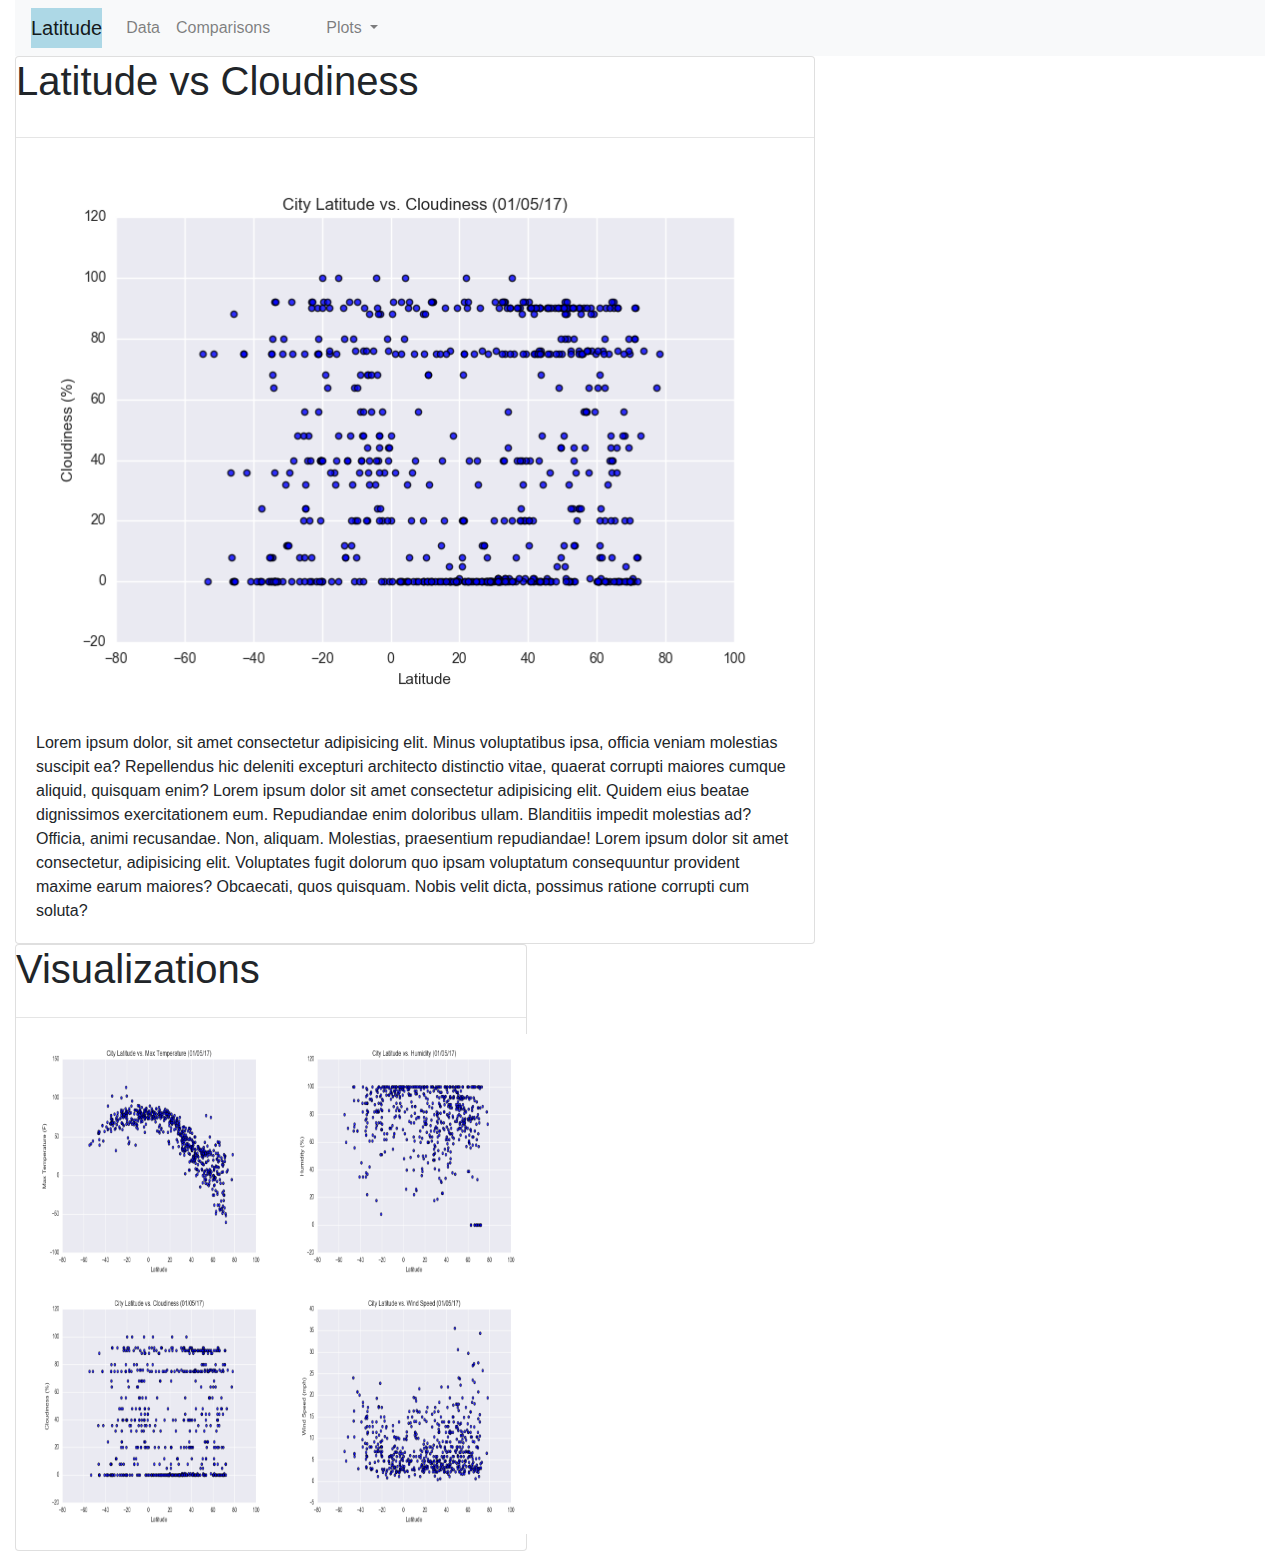
<file: Cloudiness.html>
<!DOCTYPE html>
<html lang="en">

<head>

  <meta charset="utf-8">
  <meta name="viewport" content="width=device-width, initial-scale=1, shrink-to-fit=no">
  <link rel="stylesheet" href="https://stackpath.bootstrapcdn.com/bootstrap/4.3.1/css/bootstrap.min.css"
    integrity="sha384-ggOyR0iXCbMQv3Xipma34MD+dH/1fQ784/j6cY/iJTQUOhcWr7x9JvoRxT2MZw1T" crossorigin="anonymous">
  <link rel="stylesheet" href="./styles.css">
  </link>
  <title>Cloudiness</title>
</head>
<div class="container-fluid">
  <nav class="navbar navbar-expand-sm bg-light navbar-light">
    <!-- Brand -->
    <a class="navbar-brand" href="./Landing_Page.html">Latitude</a>

    <!-- Links -->
    <ul class="navbar-nav">
      <li class="nav-item">
        <a class="nav-link" href="./Data.html">Data</a>
      </li>
      <li class="nav-item">
        <a class="nav-link" href="./Comparisons.html">Comparisons</a>
      </li>


      <!-- Dropdown -->
      <ul class="nav-item dropdown">
        <a class="nav-link dropdown-toggle" href="#" id="navbardrop" data-toggle="dropdown">
          Plots
        </a>
        <div class="dropdown-menu">
          <a class="dropdown-item" href="./Max_Temperature.html">Max Temperature</a>
          <a class="dropdown-item" href="./Humidity.html">Humidity</a>
          <a class="dropdown-item" href="./Cloudiness.html">Cloudiness</a>
          <a class="dropdown-item" href="./Wind_Speed.html">Wind Speed</a>

        </div>
      </ul>
    </ul>
  </nav>
</div>

<body>

  <div class="container-fluid">
    <div class="row">
      <div class="col">

        <div class="card" style="width: 50rem;">
          <h1 class="Display-4"> Latitude vs Cloudiness </h1>
          <hr class="my-4">

          <img src="./resources/Fig3.png" class="rounded float-left" alt="Cloudiness vs Latitude">
          <div class="card-body">
            Lorem ipsum dolor, sit amet consectetur adipisicing elit. Minus voluptatibus ipsa, officia veniam molestias
            suscipit ea? Repellendus hic deleniti excepturi architecto distinctio vitae, quaerat corrupti maiores cumque
            aliquid, quisquam enim?
            Lorem ipsum dolor sit amet consectetur adipisicing elit. Quidem eius beatae dignissimos exercitationem eum.
            Repudiandae enim doloribus ullam. Blanditiis impedit molestias ad? Officia, animi recusandae. Non, aliquam.
            Molestias, praesentium repudiandae!
            Lorem ipsum dolor sit amet consectetur, adipisicing elit. Voluptates fugit dolorum quo ipsam voluptatum
            consequuntur provident maxime earum maiores? Obcaecati, quos quisquam. Nobis velit dicta, possimus ratione
            corrupti cum soluta?


          </div>
        </div>
        </div>
        <div class="col">
        <div class="card" style="width: 32rem;">
          <h1 class="Display"> Visualizations </h1>
          <hr class="my">
          <div class="container">
            <ul class="list-unstyled row">
            <li class="list-item col-sm-6"><a href="./Max_Temperature.html"> <img src="./resources/Fig1.png" class="img-r"
              alt="Max Temperature vs Latitude"></li>
            <li class="list-item col-sm-6"><a href="./Humidity.html"> <img src="./resources/Fig2.png" class="img-r"
              alt="Max Humidity vs Latitude"></li>
            <li class="list-item col-sm-6"><a href="./Cloudiness.html"> <img src="./resources/Fig3.png" class="img-r"
              alt="Max Cloudiness vs Latitude"></li>
            <li class="list-item col-sm-6"><a href="./Wind_Speed.html"> <img src="./resources/Fig4.png" class="img-r"
              alt="Max Wind Speed vs Latitude"></li>
            </ul>
            </div>



</body>
<script src="https://code.jquery.com/jquery-3.3.1.slim.min.js"
  integrity="sha384-q8i/X+965DzO0rT7abK41JStQIAqVgRVzpbzo5smXKp4YfRvH+8abtTE1Pi6jizo" crossorigin="anonymous"></script>
<script src="https://cdnjs.cloudflare.com/ajax/libs/popper.js/1.14.7/umd/popper.min.js"
  integrity="sha384-UO2eT0CpHqdSJQ6hJty5KVphtPhzWj9WO1clHTMGa3JDZwrnQq4sF86dIHNDz0W1" crossorigin="anonymous"></script>
<script src="https://stackpath.bootstrapcdn.com/bootstrap/4.3.1/js/bootstrap.min.js"
  integrity="sha384-JjSmVgyd0p3pXB1rRibZUAYoIIy6OrQ6VrjIEaFf/nJGzIxFDsf4x0xIM+B07jRM" crossorigin="anonymous"></script>
</body>

</html>
</file>
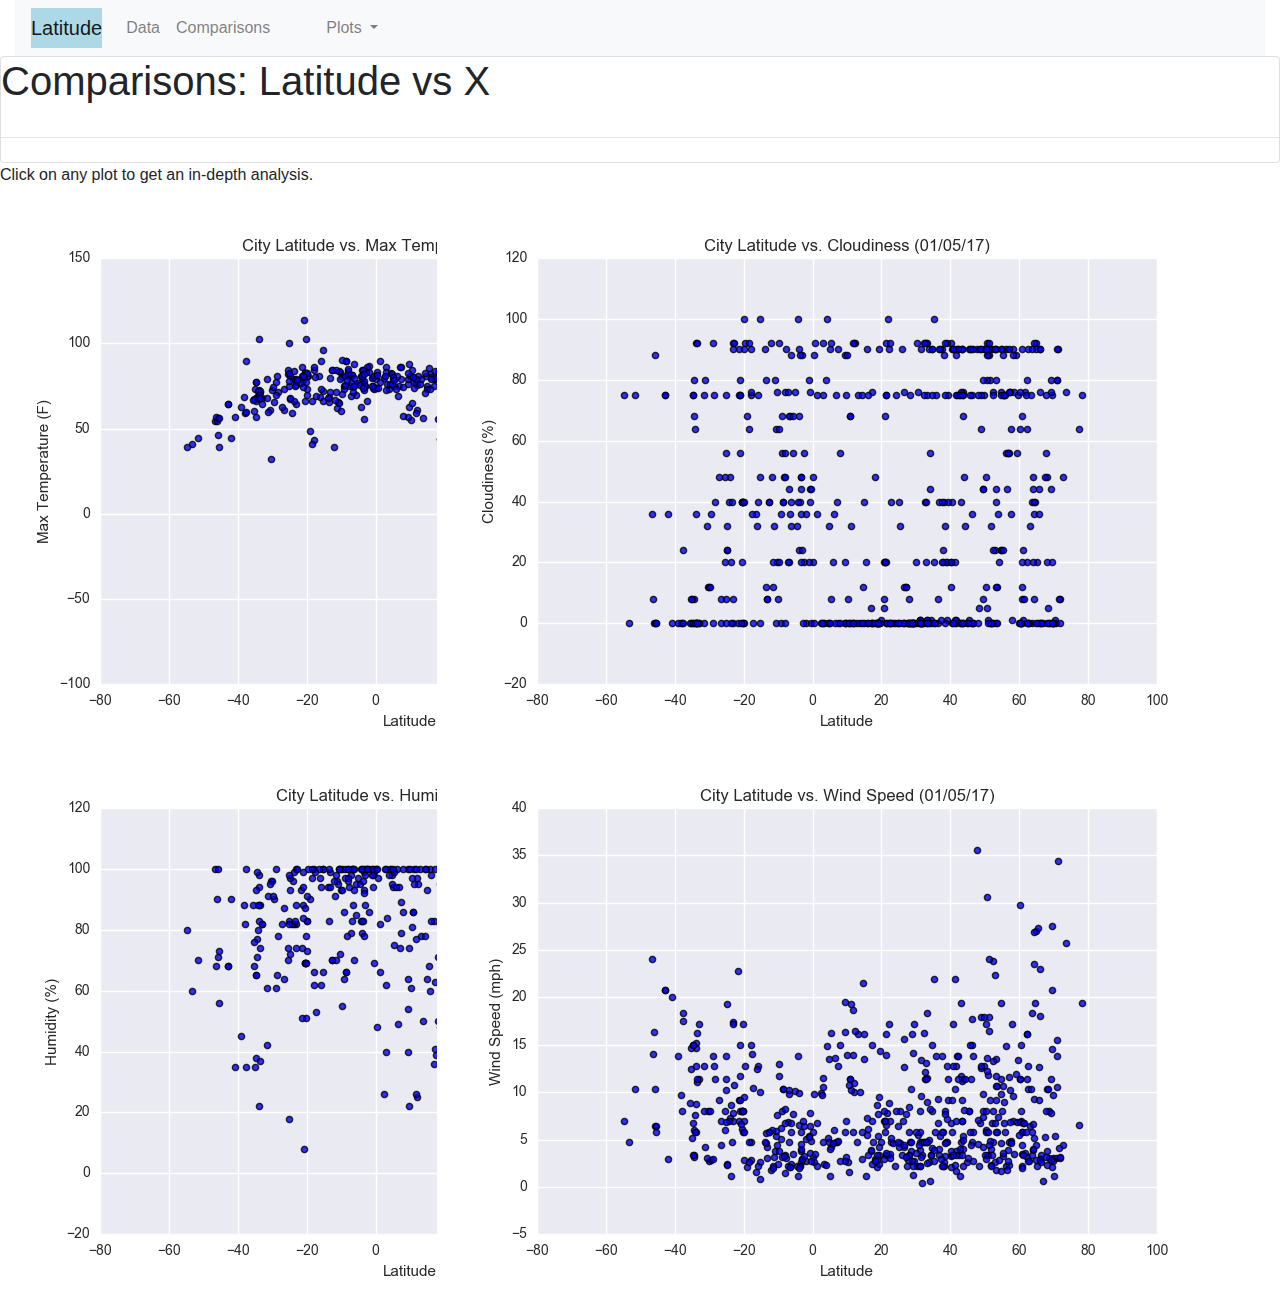
<file: Comparisons.html>
<!DOCTYPE html>
<html lang="en">

<head>

  <meta charset="utf-8">
  <meta name="viewport" content="width=device-width, initial-scale=1, shrink-to-fit=no">
  <link rel="stylesheet" href="https://stackpath.bootstrapcdn.com/bootstrap/4.3.1/css/bootstrap.min.css"
    integrity="sha384-ggOyR0iXCbMQv3Xipma34MD+dH/1fQ784/j6cY/iJTQUOhcWr7x9JvoRxT2MZw1T" crossorigin="anonymous">
    <link rel="stylesheet" href="./styles.css"></link>
  <title>Comparisons</title>
</head>
<div class="container-fluid">
<nav class="navbar navbar-expand-sm bg-light navbar-light">
  <!-- Brand -->
  <a class="navbar-brand" href="./Landing_Page.html">Latitude</a>

  <!-- Links -->
  <ul class="navbar-nav">
    <li class="nav-item">
      <a class="nav-link" href="./Data.html">Data</a>
    </li>
    <li class="nav-item">
      <a class="nav-link" href="./Comparisons.html">Comparisons</a>
    </li>

  
    <!-- Dropdown -->
    <ul class="nav-item dropdown">
      <a class="nav-link dropdown-toggle" href="#" id="navbardrop" data-toggle="dropdown">
        Plots
      </a>
      <div class="dropdown-menu">
        <a class="dropdown-item" href="./Max_Temperature.html">Max Temperature</a>
        <a class="dropdown-item" href="./Humidity.html">Humidity</a>
        <a class="dropdown-item" href="./Cloudiness.html">Cloudiness</a>
        <a class="dropdown-item" href="./Wind_Speed.html">Wind Speed</a>

      </div>
    </ul>
  </ul>
</nav>
</div>
<body>
  <div class = "card">
    <h1 class="Display-4"> Comparisons: Latitude vs X </h1>
    <hr class="my-4">
  </div> 
        </h1>
      
        <p>
          
          Click on any plot to get an in-depth analysis.

        </p>
        <div class= "row">

          <div class = "col-4">
                <a href="./Max_Temperature.html"> <img src="./resources/Fig1.png"  class="img" alt="Max Temperature vs Latitude">
                <a href="./Humidity.html"> <img src="./resources/Fig2.png"  class="img" alt="Max Humidity vs Latitude">
                </div>
                  <div class="col-2">
                  <a href="./Cloudiness.html"> <img src="./resources/Fig3.png"  class="img" alt="Max Cloudiness vs Latitude">
                <a href="./Wind_Speed.html"> <img src="./resources/Fig4.png"  class="img" alt="Max Wind Speed vs Latitude"></a>
              </div>
              </div>
          </div>
        </div>

      </body>
<script src="https://code.jquery.com/jquery-3.3.1.slim.min.js" integrity="sha384-q8i/X+965DzO0rT7abK41JStQIAqVgRVzpbzo5smXKp4YfRvH+8abtTE1Pi6jizo" crossorigin="anonymous"></script>
<script src="https://cdnjs.cloudflare.com/ajax/libs/popper.js/1.14.7/umd/popper.min.js" integrity="sha384-UO2eT0CpHqdSJQ6hJty5KVphtPhzWj9WO1clHTMGa3JDZwrnQq4sF86dIHNDz0W1" crossorigin="anonymous"></script>
<script src="https://stackpath.bootstrapcdn.com/bootstrap/4.3.1/js/bootstrap.min.js" integrity="sha384-JjSmVgyd0p3pXB1rRibZUAYoIIy6OrQ6VrjIEaFf/nJGzIxFDsf4x0xIM+B07jRM" crossorigin="anonymous"></script>
</body>
</html>
</file>
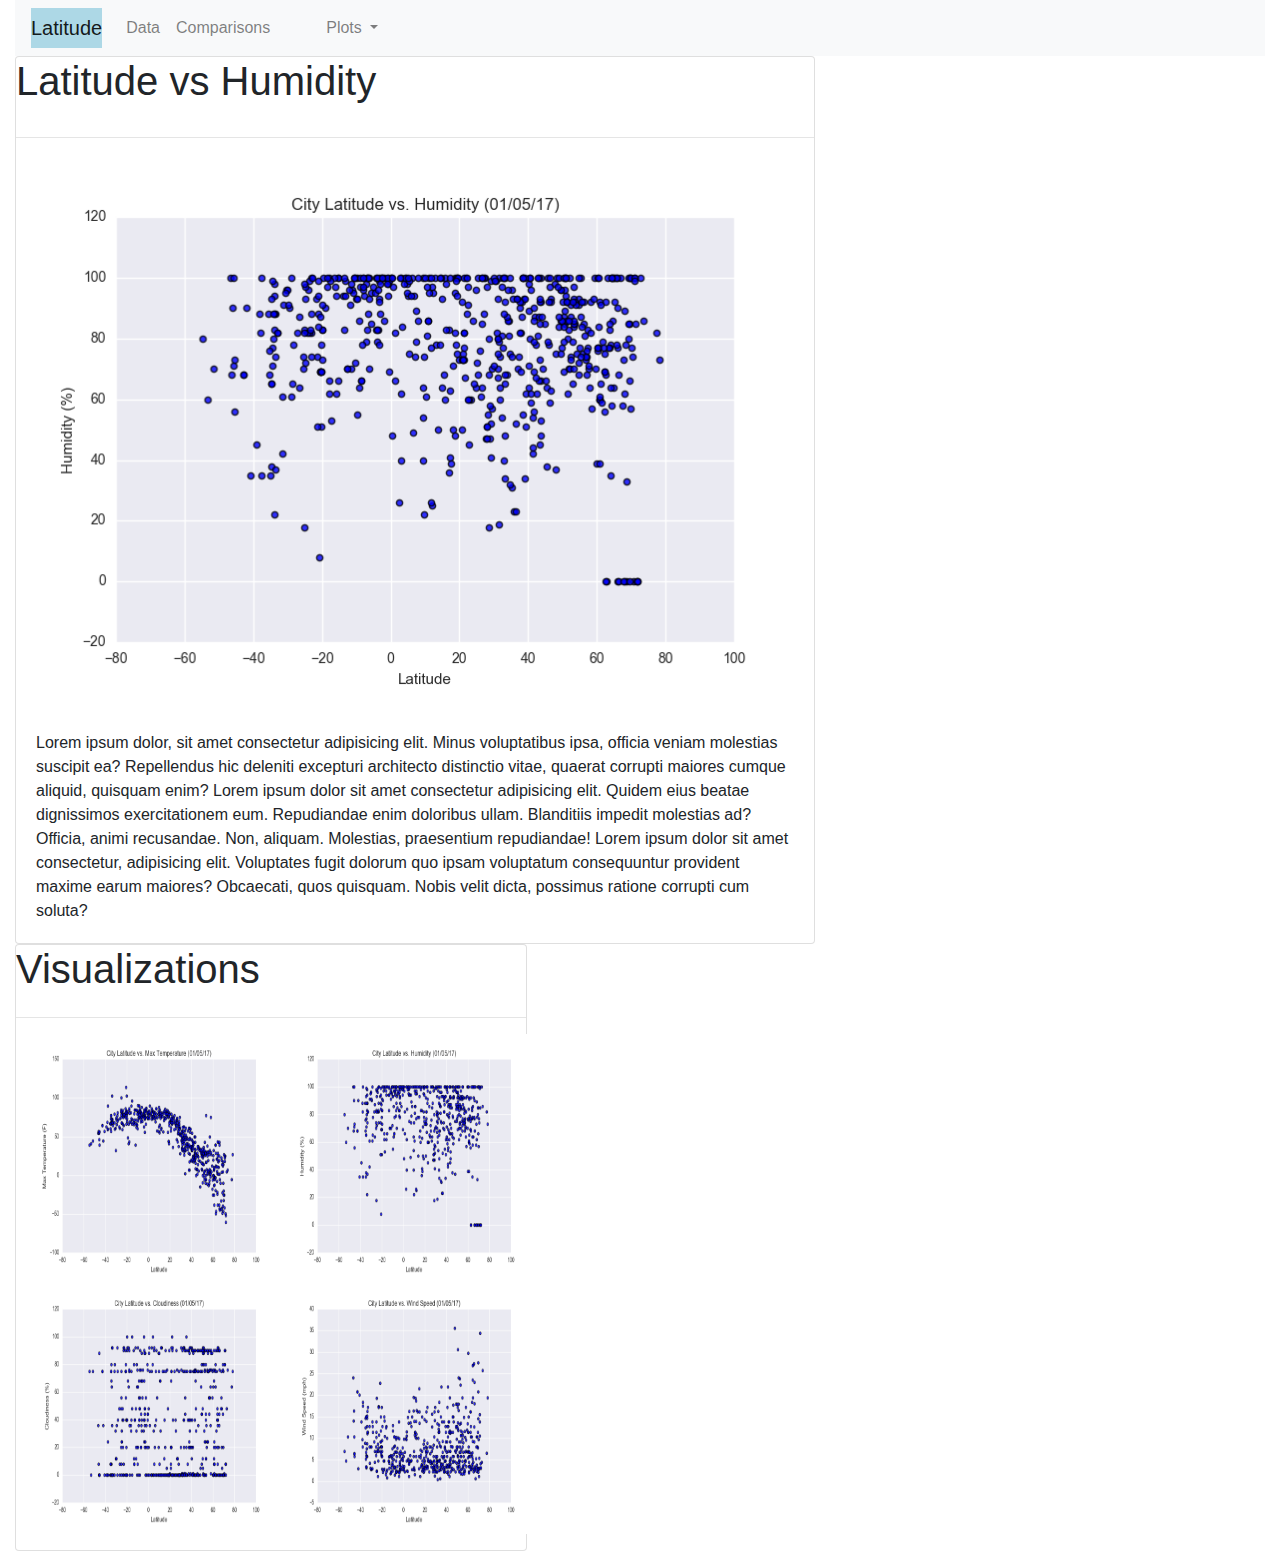
<file: Humidity.html>
<!DOCTYPE html>
<html lang="en">

<head>

  <meta charset="utf-8">
  <meta name="viewport" content="width=device-width, initial-scale=1, shrink-to-fit=no">
  <link rel="stylesheet" href="https://stackpath.bootstrapcdn.com/bootstrap/4.3.1/css/bootstrap.min.css"
    integrity="sha384-ggOyR0iXCbMQv3Xipma34MD+dH/1fQ784/j6cY/iJTQUOhcWr7x9JvoRxT2MZw1T" crossorigin="anonymous">
  <link rel="stylesheet" href="./styles.css">
  </link>
  <title>Humidity</title>
</head>
<div class="container-fluid">
  <nav class="navbar navbar-expand-sm bg-light navbar-light">
    <!-- Brand -->
    <a class="navbar-brand" href="./Landing_Page.html">Latitude</a>

    <!-- Links -->
    <ul class="navbar-nav">
      <li class="nav-item">
        <a class="nav-link" href="./Data.html">Data</a>
      </li>
      <li class="nav-item">
        <a class="nav-link" href="./Comparisons.html">Comparisons</a>
      </li>


      <!-- Dropdown -->
      <ul class="nav-item dropdown">
        <a class="nav-link dropdown-toggle" href="#" id="navbardrop" data-toggle="dropdown">
          Plots
        </a>
        <div class="dropdown-menu">
          <a class="dropdown-item" href="./Max_Temperature.html">Max Temperature</a>
          <a class="dropdown-item" href="./Humidity.html">Humidity</a>
          <a class="dropdown-item" href="./Cloudiness.html">Cloudiness</a>
          <a class="dropdown-item" href="./Wind_Speed.html">Wind Speed</a>

        </div>
      </ul>
    </ul>
  </nav>
</div>

<body>

  <div class="container-fluid">
    <div class="row">
      <div class="col">

        <div class="card" style="width: 50rem;">
          <h1 class="Display-4"> Latitude vs Humidity </h1>
          <hr class="my-4">

          <img src="./resources/Fig2.png" class="rounded float-left" alt="Humidity vs Latitude">
          <div class="card-body">
            Lorem ipsum dolor, sit amet consectetur adipisicing elit. Minus voluptatibus ipsa, officia veniam molestias
            suscipit ea? Repellendus hic deleniti excepturi architecto distinctio vitae, quaerat corrupti maiores cumque
            aliquid, quisquam enim?
            Lorem ipsum dolor sit amet consectetur adipisicing elit. Quidem eius beatae dignissimos exercitationem eum.
            Repudiandae enim doloribus ullam. Blanditiis impedit molestias ad? Officia, animi recusandae. Non, aliquam.
            Molestias, praesentium repudiandae!
            Lorem ipsum dolor sit amet consectetur, adipisicing elit. Voluptates fugit dolorum quo ipsam voluptatum
            consequuntur provident maxime earum maiores? Obcaecati, quos quisquam. Nobis velit dicta, possimus ratione
            corrupti cum soluta?


          </div>
        </div>
        </div>
        <div class="col">
        <div class="card" style="width: 32rem;">
          <h1 class="Display"> Visualizations </h1>
          <hr class="my">
          <div class="container">
            <ul class="list-unstyled row">
            <li class="list-item col-sm-6"><a href="./Max_Temperature.html"> <img src="./resources/Fig1.png" class="img-r"
              alt="Max Temperature vs Latitude"></li>
            <li class="list-item col-sm-6"><a href="./Humidity.html"> <img src="./resources/Fig2.png" class="img-r"
              alt="Max Humidity vs Latitude"></li>
            <li class="list-item col-sm-6"><a href="./Cloudiness.html"> <img src="./resources/Fig3.png" class="img-r"
              alt="Max Cloudiness vs Latitude"></li>
            <li class="list-item col-sm-6"><a href="./Wind_Speed.html"> <img src="./resources/Fig4.png" class="img-r"
              alt="Max Wind Speed vs Latitude"></li>
            </ul>
            </div>



</body>
<script src="https://code.jquery.com/jquery-3.3.1.slim.min.js"
  integrity="sha384-q8i/X+965DzO0rT7abK41JStQIAqVgRVzpbzo5smXKp4YfRvH+8abtTE1Pi6jizo" crossorigin="anonymous"></script>
<script src="https://cdnjs.cloudflare.com/ajax/libs/popper.js/1.14.7/umd/popper.min.js"
  integrity="sha384-UO2eT0CpHqdSJQ6hJty5KVphtPhzWj9WO1clHTMGa3JDZwrnQq4sF86dIHNDz0W1" crossorigin="anonymous"></script>
<script src="https://stackpath.bootstrapcdn.com/bootstrap/4.3.1/js/bootstrap.min.js"
  integrity="sha384-JjSmVgyd0p3pXB1rRibZUAYoIIy6OrQ6VrjIEaFf/nJGzIxFDsf4x0xIM+B07jRM" crossorigin="anonymous"></script>
</body>

</html>
</file>
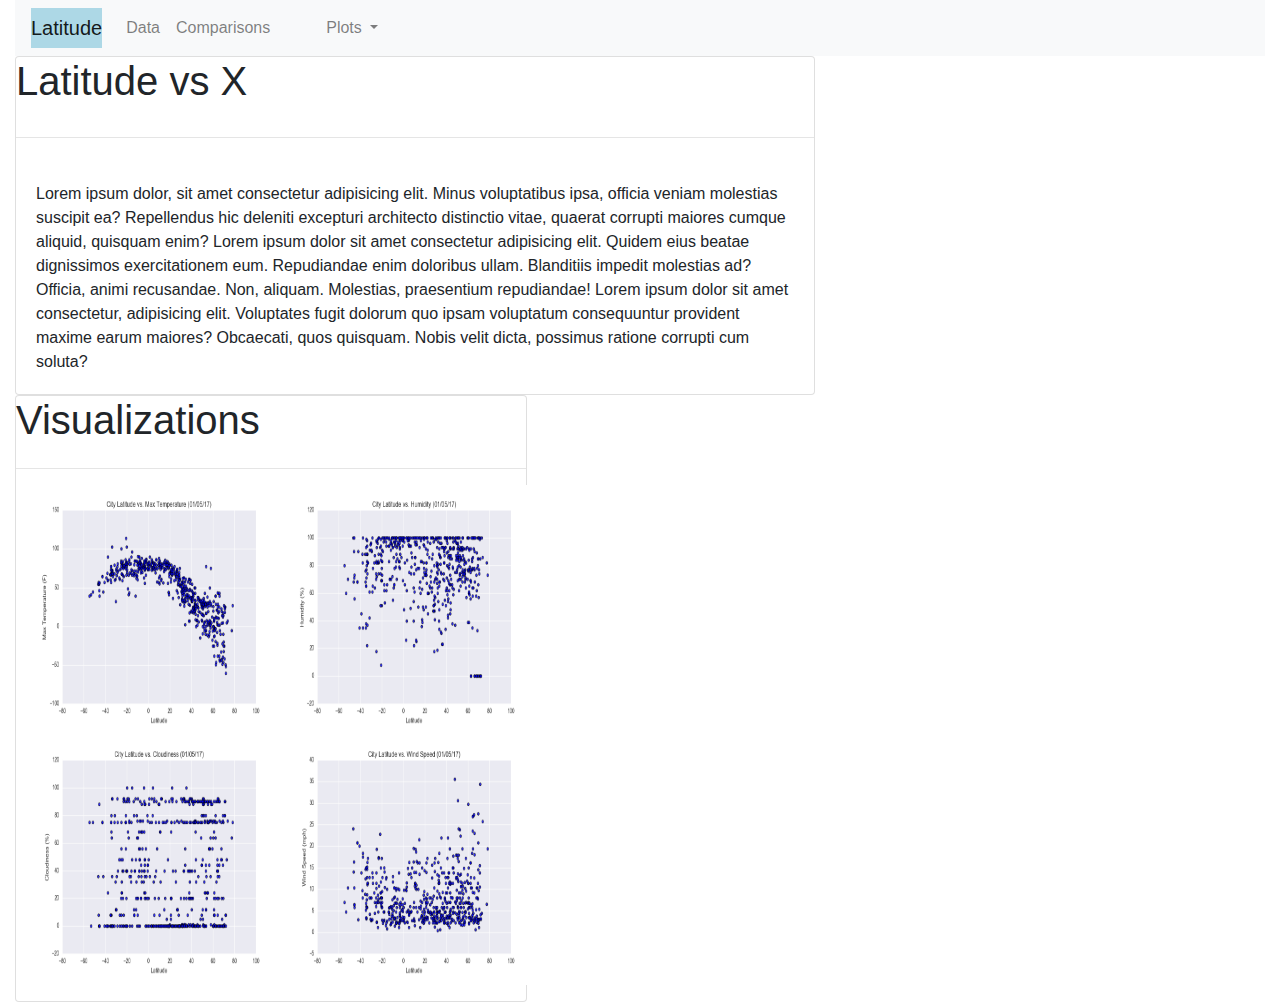
<file: Landing_Page.html>
<!DOCTYPE html>
<html lang="en">

<head>

  <meta charset="utf-8">
  <meta name="viewport" content="width=device-width, initial-scale=1, shrink-to-fit=no">
  <link rel="stylesheet" href="https://stackpath.bootstrapcdn.com/bootstrap/4.3.1/css/bootstrap.min.css"
    integrity="sha384-ggOyR0iXCbMQv3Xipma34MD+dH/1fQ784/j6cY/iJTQUOhcWr7x9JvoRxT2MZw1T" crossorigin="anonymous">
  <link rel="stylesheet" href="./styles.css">
  </link>
  <title>Landing Page</title>
</head>
<div class="container-fluid">
  <nav class="navbar navbar-expand-sm bg-light navbar-light">
    <!-- Brand -->
    <a class="navbar-brand" href="./Landing_Page.html">Latitude</a>

    <!-- Links -->
    <ul class="navbar-nav">
      <li class="nav-item">
        <a class="nav-link" href="./Data.html">Data</a>
      </li>
      <li class="nav-item">
        <a class="nav-link" href="./Comparisons.html">Comparisons</a>
      </li>


      <!-- Dropdown -->
      <ul class="nav-item dropdown">
        <a class="nav-link dropdown-toggle" href="#" id="navbardrop" data-toggle="dropdown">
          Plots
        </a>
        <div class="dropdown-menu">
          <a class="dropdown-item" href="./Max_Temperature.html">Max Temperature</a>
          <a class="dropdown-item" href="./Humidity.html">Humidity</a>
          <a class="dropdown-item" href="./Cloudiness.html">Cloudiness</a>
          <a class="dropdown-item" href="./Wind_Speed.html">Wind Speed</a>

        </div>
      </ul>
    </ul>
  </nav>
</div>

<body>

  <div class="container-fluid">
    <div class="row">
      <div class="col">

        <div class="card" style="width: 50rem;">
          <h1 class="Display-4"> Latitude vs X </h1>
          <hr class="my-4">


          <div class="card-body">
            Lorem ipsum dolor, sit amet consectetur adipisicing elit. Minus voluptatibus ipsa, officia veniam molestias
            suscipit ea? Repellendus hic deleniti excepturi architecto distinctio vitae, quaerat corrupti maiores cumque
            aliquid, quisquam enim?
            Lorem ipsum dolor sit amet consectetur adipisicing elit. Quidem eius beatae dignissimos exercitationem eum.
            Repudiandae enim doloribus ullam. Blanditiis impedit molestias ad? Officia, animi recusandae. Non, aliquam.
            Molestias, praesentium repudiandae!
            Lorem ipsum dolor sit amet consectetur, adipisicing elit. Voluptates fugit dolorum quo ipsam voluptatum
            consequuntur provident maxime earum maiores? Obcaecati, quos quisquam. Nobis velit dicta, possimus ratione
            corrupti cum soluta?


          </div>
        </div>
        </div>
        <div class="col">
        <div class="card" style="width: 32rem;">
          <h1 class="Display"> Visualizations </h1>
          <hr class="my">
          <div class="container">
            <ul class="list-unstyled row">
            <li class="list-item col-sm-6"><a href="./Max_Temperature.html"> <img src="./resources/Fig1.png" class="img-r"
              alt="Max Temperature vs Latitude"></li>
            <li class="list-item col-sm-6"><a href="./Humidity.html"> <img src="./resources/Fig2.png" class="img-r"
              alt="Max Humidity vs Latitude"></li>
            <li class="list-item col-sm-6"><a href="./Cloudiness.html"> <img src="./resources/Fig3.png" class="img-r"
              alt="Max Cloudiness vs Latitude"></li>
            <li class="list-item col-sm-6"><a href="./Wind_Speed.html"> <img src="./resources/Fig4.png" class="img-r"
              alt="Max Wind Speed vs Latitude"></li>
            </ul>
            </div>



</body>
<script src="https://code.jquery.com/jquery-3.3.1.slim.min.js"
  integrity="sha384-q8i/X+965DzO0rT7abK41JStQIAqVgRVzpbzo5smXKp4YfRvH+8abtTE1Pi6jizo" crossorigin="anonymous"></script>
<script src="https://cdnjs.cloudflare.com/ajax/libs/popper.js/1.14.7/umd/popper.min.js"
  integrity="sha384-UO2eT0CpHqdSJQ6hJty5KVphtPhzWj9WO1clHTMGa3JDZwrnQq4sF86dIHNDz0W1" crossorigin="anonymous"></script>
<script src="https://stackpath.bootstrapcdn.com/bootstrap/4.3.1/js/bootstrap.min.js"
  integrity="sha384-JjSmVgyd0p3pXB1rRibZUAYoIIy6OrQ6VrjIEaFf/nJGzIxFDsf4x0xIM+B07jRM" crossorigin="anonymous"></script>
</body>

</html>
</file>
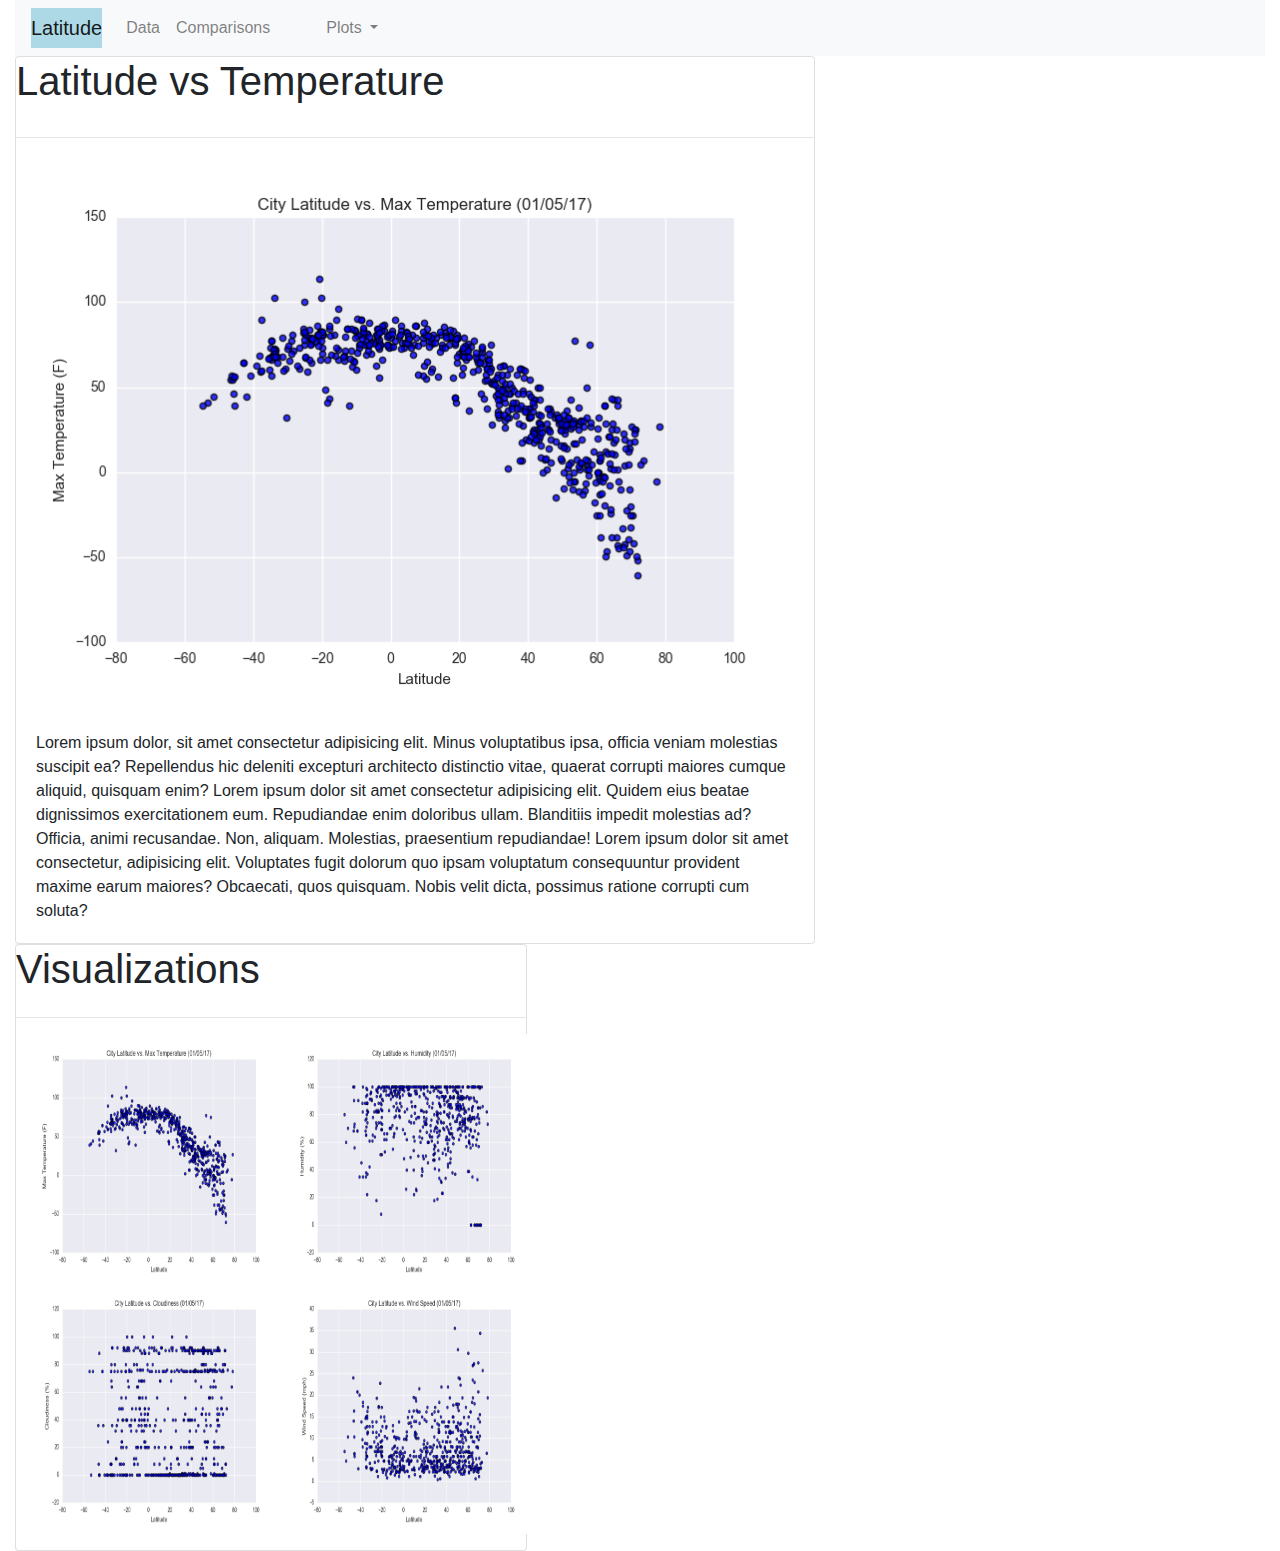
<file: Max_Temperature.html>
<!DOCTYPE html>
<html lang="en">

<head>

  <meta charset="utf-8">
  <meta name="viewport" content="width=device-width, initial-scale=1, shrink-to-fit=no">
  <link rel="stylesheet" href="https://stackpath.bootstrapcdn.com/bootstrap/4.3.1/css/bootstrap.min.css"
    integrity="sha384-ggOyR0iXCbMQv3Xipma34MD+dH/1fQ784/j6cY/iJTQUOhcWr7x9JvoRxT2MZw1T" crossorigin="anonymous">
  <link rel="stylesheet" href="./styles.css">
  </link>
  <title>Max_Temperature</title>
</head>
<div class="container-fluid">
  <nav class="navbar navbar-expand-sm bg-light navbar-light">
    <!-- Brand -->
    <a class="navbar-brand" href="./Landing_Page.html">Latitude</a>

    <!-- Links -->
    <ul class="navbar-nav">
      <li class="nav-item">
        <a class="nav-link" href="./Data.html">Data</a>
      </li>
      <li class="nav-item">
        <a class="nav-link" href="./Comparisons.html">Comparisons</a>
      </li>


      <!-- Dropdown -->
      <ul class="nav-item dropdown">
        <a class="nav-link dropdown-toggle" href="#" id="navbardrop" data-toggle="dropdown">
          Plots
        </a>
        <div class="dropdown-menu">
          <a class="dropdown-item" href="./Max_Temperature.html">Max Temperature</a>
          <a class="dropdown-item" href="./Humidity.html">Humidity</a>
          <a class="dropdown-item" href="./Cloudiness.html">Cloudiness</a>
          <a class="dropdown-item" href="./Wind_Speed.html">Wind Speed</a>

        </div>
      </ul>
    </ul>
  </nav>
</div>

<body>

  <div class="container-fluid">
    <div class="row">
      <div class="col">

        <div class="card" style="width: 50rem;">
          <h1 class="Display-4"> Latitude vs Temperature </h1>
          <hr class="my-4">

          <img src="./resources/Fig1.png" class="rounded float-left" alt="Temperature vs Latitude">
          <div class="card-body">
            Lorem ipsum dolor, sit amet consectetur adipisicing elit. Minus voluptatibus ipsa, officia veniam molestias
            suscipit ea? Repellendus hic deleniti excepturi architecto distinctio vitae, quaerat corrupti maiores cumque
            aliquid, quisquam enim?
            Lorem ipsum dolor sit amet consectetur adipisicing elit. Quidem eius beatae dignissimos exercitationem eum.
            Repudiandae enim doloribus ullam. Blanditiis impedit molestias ad? Officia, animi recusandae. Non, aliquam.
            Molestias, praesentium repudiandae!
            Lorem ipsum dolor sit amet consectetur, adipisicing elit. Voluptates fugit dolorum quo ipsam voluptatum
            consequuntur provident maxime earum maiores? Obcaecati, quos quisquam. Nobis velit dicta, possimus ratione
            corrupti cum soluta?


          </div>
        </div>
        </div>
        <div class="col">
        <div class="card" style="width: 32rem;">
          <h1 class="Display"> Visualizations </h1>
          <hr class="my">
          <div class="container">
            <ul class="list-unstyled row">
            <li class="list-item col-sm-6"><a href="./Max_Temperature.html"> <img src="./resources/Fig1.png" class="img-r"
              alt="Max Temperature vs Latitude"></li>
            <li class="list-item col-sm-6"><a href="./Humidity.html"> <img src="./resources/Fig2.png" class="img-r"
              alt="Max Humidity vs Latitude"></li>
            <li class="list-item col-sm-6"><a href="./Cloudiness.html"> <img src="./resources/Fig3.png" class="img-r"
              alt="Max Cloudiness vs Latitude"></li>
            <li class="list-item col-sm-6"><a href="./Wind_Speed.html"> <img src="./resources/Fig4.png" class="img-r"
              alt="Max Wind Speed vs Latitude"></li>
            </ul>
            </div>



</body>
<script src="https://code.jquery.com/jquery-3.3.1.slim.min.js"
  integrity="sha384-q8i/X+965DzO0rT7abK41JStQIAqVgRVzpbzo5smXKp4YfRvH+8abtTE1Pi6jizo" crossorigin="anonymous"></script>
<script src="https://cdnjs.cloudflare.com/ajax/libs/popper.js/1.14.7/umd/popper.min.js"
  integrity="sha384-UO2eT0CpHqdSJQ6hJty5KVphtPhzWj9WO1clHTMGa3JDZwrnQq4sF86dIHNDz0W1" crossorigin="anonymous"></script>
<script src="https://stackpath.bootstrapcdn.com/bootstrap/4.3.1/js/bootstrap.min.js"
  integrity="sha384-JjSmVgyd0p3pXB1rRibZUAYoIIy6OrQ6VrjIEaFf/nJGzIxFDsf4x0xIM+B07jRM" crossorigin="anonymous"></script>
</body>

</html>
</file>
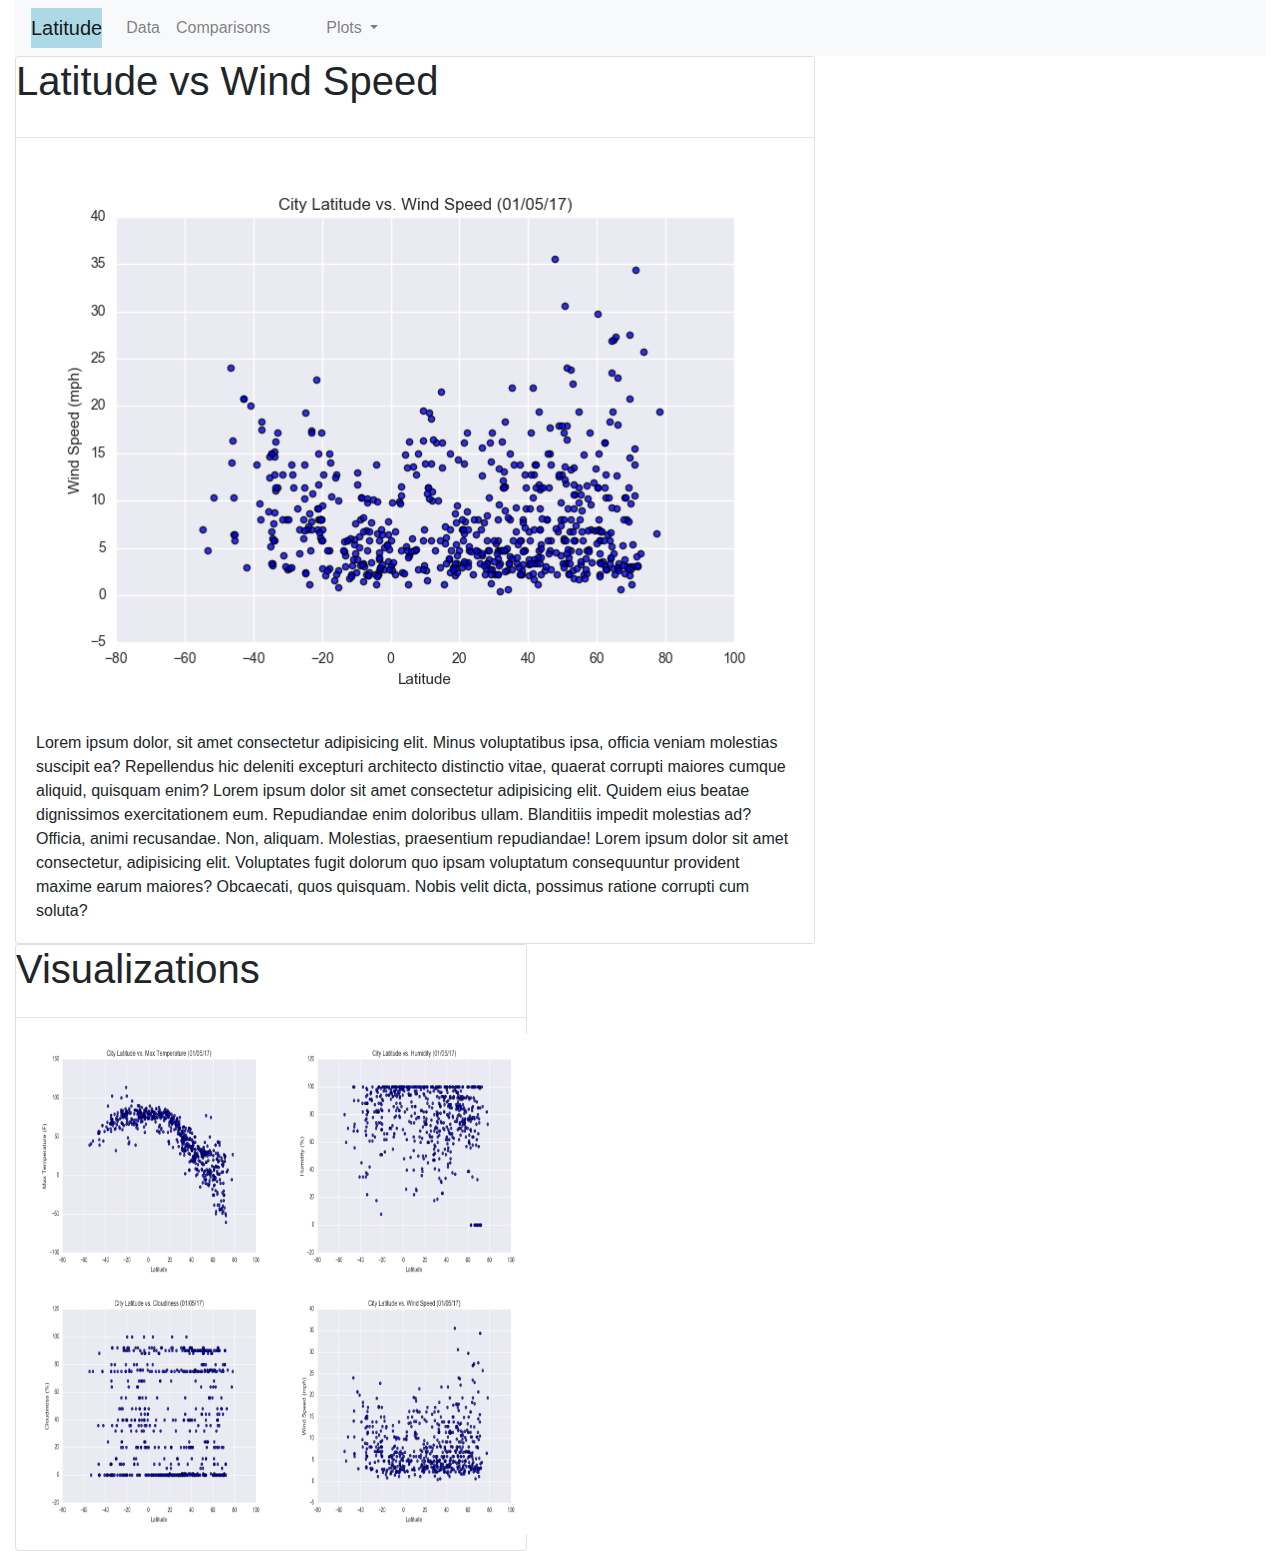
<file: Wind_Speed.html>
<!DOCTYPE html>
<html lang="en">

<head>

  <meta charset="utf-8">
  <meta name="viewport" content="width=device-width, initial-scale=1, shrink-to-fit=no">
  <link rel="stylesheet" href="https://stackpath.bootstrapcdn.com/bootstrap/4.3.1/css/bootstrap.min.css"
    integrity="sha384-ggOyR0iXCbMQv3Xipma34MD+dH/1fQ784/j6cY/iJTQUOhcWr7x9JvoRxT2MZw1T" crossorigin="anonymous">
  <link rel="stylesheet" href="./styles.css">
  </link>
  <title>Wind_Speed</title>
</head>
<div class="container-fluid">
  <nav class="navbar navbar-expand-sm bg-light navbar-light">
    <!-- Brand -->
    <a class="navbar-brand" href="./Landing_Page.html">Latitude</a>

    <!-- Links -->
    <ul class="navbar-nav">
      <li class="nav-item">
        <a class="nav-link" href="./Data.html">Data</a>
      </li>
      <li class="nav-item">
        <a class="nav-link" href="./Comparisons.html">Comparisons</a>
      </li>


      <!-- Dropdown -->
      <ul class="nav-item dropdown">
        <a class="nav-link dropdown-toggle" href="#" id="navbardrop" data-toggle="dropdown">
          Plots
        </a>
        <div class="dropdown-menu">
          <a class="dropdown-item" href="./Max_Temperature.html">Max Temperature</a>
          <a class="dropdown-item" href="./Humidity.html">Humidity</a>
          <a class="dropdown-item" href="./Cloudiness.html">Cloudiness</a>
          <a class="dropdown-item" href="./Wind_Speed.html">Wind Speed</a>

        </div>
      </ul>
    </ul>
  </nav>
</div>

<body>

  <div class="container-fluid">
    <div class="row">
      <div class="col">

        <div class="card" style="width: 50rem;">
          <h1 class="Display-4"> Latitude vs Wind Speed </h1>
          <hr class="my-4">

          <img src="./resources/Fig4.png" class="rounded float-left" alt="Wind Speed vs Latitude">
          <div class="card-body">
            Lorem ipsum dolor, sit amet consectetur adipisicing elit. Minus voluptatibus ipsa, officia veniam molestias
            suscipit ea? Repellendus hic deleniti excepturi architecto distinctio vitae, quaerat corrupti maiores cumque
            aliquid, quisquam enim?
            Lorem ipsum dolor sit amet consectetur adipisicing elit. Quidem eius beatae dignissimos exercitationem eum.
            Repudiandae enim doloribus ullam. Blanditiis impedit molestias ad? Officia, animi recusandae. Non, aliquam.
            Molestias, praesentium repudiandae!
            Lorem ipsum dolor sit amet consectetur, adipisicing elit. Voluptates fugit dolorum quo ipsam voluptatum
            consequuntur provident maxime earum maiores? Obcaecati, quos quisquam. Nobis velit dicta, possimus ratione
            corrupti cum soluta?


          </div>
        </div>
        </div>
        <div class="col">
        <div class="card" style="width: 32rem;">
          <h1 class="Display"> Visualizations </h1>
          <hr class="my">
          <div class="container">
            <ul class="list-unstyled row">
            <li class="list-item col-sm-6"><a href="./Max_Temperature.html"> <img src="./resources/Fig1.png" class="img-r"
              alt="Max Temperature vs Latitude"></li>
            <li class="list-item col-sm-6"><a href="./Humidity.html"> <img src="./resources/Fig2.png" class="img-r"
              alt="Max Humidity vs Latitude"></li>
            <li class="list-item col-sm-6"><a href="./Cloudiness.html"> <img src="./resources/Fig3.png" class="img-r"
              alt="Max Cloudiness vs Latitude"></li>
            <li class="list-item col-sm-6"><a href="./Wind_Speed.html"> <img src="./resources/Fig4.png" class="img-r"
              alt="Max Wind Speed vs Latitude"></li>
            </ul>
            </div>



</body>
<script src="https://code.jquery.com/jquery-3.3.1.slim.min.js"
  integrity="sha384-q8i/X+965DzO0rT7abK41JStQIAqVgRVzpbzo5smXKp4YfRvH+8abtTE1Pi6jizo" crossorigin="anonymous"></script>
<script src="https://cdnjs.cloudflare.com/ajax/libs/popper.js/1.14.7/umd/popper.min.js"
  integrity="sha384-UO2eT0CpHqdSJQ6hJty5KVphtPhzWj9WO1clHTMGa3JDZwrnQq4sF86dIHNDz0W1" crossorigin="anonymous"></script>
<script src="https://stackpath.bootstrapcdn.com/bootstrap/4.3.1/js/bootstrap.min.js"
  integrity="sha384-JjSmVgyd0p3pXB1rRibZUAYoIIy6OrQ6VrjIEaFf/nJGzIxFDsf4x0xIM+B07jRM" crossorigin="anonymous"></script>
</body>

</html>
</file>
<file: styles.css>
.navbar-brand {
    background-color: lightblue;
    
    
}

.ul {

    style="list-style: none;"
}

.img-r {
    position: relative;
    width: 250px;
    height: 250px;
    vertical-align: 100%
    flex: 50%;
}
</file>
